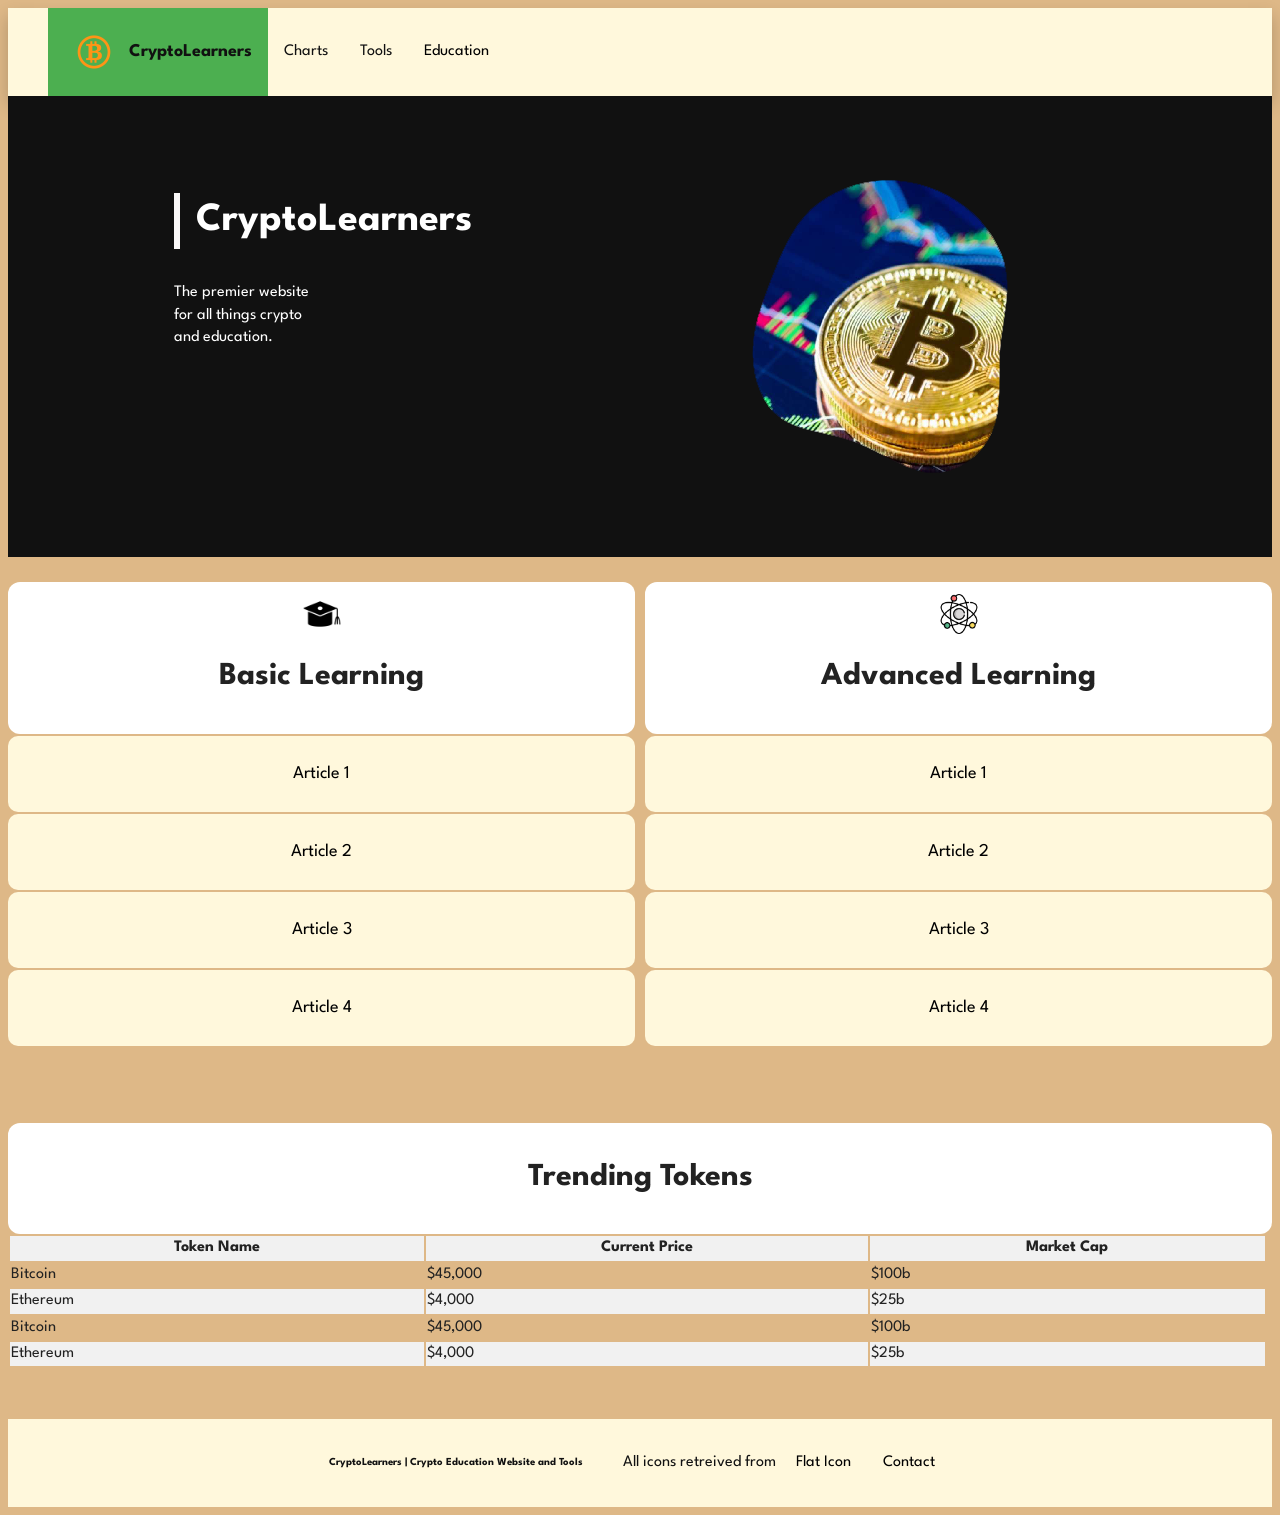
<file: index.html>
<!DOCTYPE html>
<html lang="en">
  <head>
    <meta charset="UTF-8" />
    <link rel="stylesheet" href="./styles/styles.css" />
    <!-- rich site description -->
    <meta
      name="description"
      content="CryptoLearners is an educational platform and suite of tools for learning about the world of crypto."
    />
    <!-- set keywords for search indexing -->
    <meta name="keywords" content="cryptocurrency" />
    <!-- author of this webpage (3400190, Tyler Palacsko) -->
    <meta name="author" content="3400190" />
    <!-- set viewport for devices -->
    <meta name="viewport" content="width=device-width, initial-scale=1.0" />
    <!-- CryptoLearner Title -->
    <title>CryptoLearners</title>
  </head>
  <body>
    <!-- begin header/navigation -->
    <div class="navigationTop">
      <ul class="navigation-ul">
        <li class="navigation-li active" id="navbarLogo">
          <a href="./index.html">
            <img id="navbar-img" src="./images/bitcoinIcon.png" alt="Bitcoin" />
            <span>CryptoLearners</span>
          </a>
        </li>

        <li class="dropdown-navigation">
          <a class="dropdown-button">
            Education
            <i class="arrow-down"></i>
          </a>
          <div class="dropdown-content">
            <a href="./pages/education/beginners.html">Beginners </a>
            <a href="./pages/education/advanced.html">Advanced </a>
          </div>
        </li>
        <!-- </li> -->
        <!-- go to javascript -->
        <li class="navigation-li">
          <a href="./pages/charts/index.html"> Charts </a>
        </li>
        <li class="navigation-li">
          <a href="./pages/tools/index.html"> Tools </a>
        </li>
        <div id="hamburger-icon" onclick="toggleMobileMenu(this)">
          <div class="bar1"></div>
          <div class="bar2"></div>
          <div class="bar3"></div>
          <ul class="mobile-menu">
            <li>
              <a href="./pages/education/beginners.html">Beginners Learning </a>
            </li>
            <li>
              <a href="./pages/education/advanced.html">Advanced Learning</a>
            </li>
            <li><a href="./pages/charts/index.html"> Charts </a></li>
            <li><a href="./pages/tools/index.html"> Tools </a></li>
          </ul>
        </div>
      </ul>
    </div>
    <!-- end navigation -->
    <!-- Main page header -->
    <!-- Header -->
    <section class="hero">
      <div class="grid-layout">
        <div class="grid-container">
          <div class="col-1">
            <div class="hero-info">
              <h1>Crypto<span>Learners</span></h1>
              <p style="color: white">
                The premier website for all things crypto and education.
              </p>
            </div>
          </div>
          <div class="col-4 right">
            <div class="slideshow fade">
              <img src="images/blob-1.png" />
            </div>
            <div class="slideshow fade">
              <img src="images/blob-2.png" />
            </div>
            <div class="slideshow fade">
              <img src="images/blob-3.png" />
            </div>
          </div>
        </div>
      </div>
    </section>

    <!-- Begin main homepage -->
    <div class="main-layout">
      <div class="section-1">
        <div class="flex-container">
          <div class="flex-items">
            <div class="heading">
              <img
                src="./images/educationIcon.png"
                alt="Education Icon"
                width="40"
                height="40"
              />
              <h1 class="title">Basic Learning</h1>
            </div>
            <ul class="article-list">
              <li>
                <a href="pages/education/beginners.html#article1">Article 1</a>
              </li>
              <li>
                <a href="pages/education/beginners.html#article2">Article 2</a>
              </li>
              <li>
                <a href="pages/education/beginners.html#article3">Article 3</a>
              </li>
              <li>
                <a href="pages/education/beginners.html#article4">Article 4</a>
              </li>
            </ul>
          </div>

          <div class="flex-items">
            <div class="heading">
              <img
                src="./images/scienceIcon.png"
                alt="Advanced Education Icon"
                width="40"
                height="40"
              />
              <h1 class="title">Advanced Learning</h1>
            </div>

            <ul class="article-list">
              <li>
                <a href="pages/education/advanced.html#article1">Article 1</a>
              </li>
              <li>
                <a href="pages/education/advanced.html#article2">Article 2</a>
              </li>
              <li>
                <a href="pages/education/advanced.html#article3">Article 3</a>
              </li>
              <li>
                <a href="pages/education/advanced.html#article4">Article 4</a>
              </li>
            </ul>
          </div>
        </div>
      </div>
      <div class="section-2">
        <div class="heading">
          <h1 class="title">Trending Tokens</h1>
        </div>

        <div class="flex-container">
          <div class="flex-items">
            <table id="trending-tokens">
              <tr>
                <th>Token Name</th>
                <th>Current Price</th>
                <th>Market Cap</th>
              </tr>
              <tr>
                <td>Bitcoin</td>
                <td>$45,000</td>
                <td>$100b</td>
              </tr>
              <tr>
                <td>Ethereum</td>
                <td>$4,000</td>
                <td>$25b</td>
              </tr>
              <tr>
                <td>Bitcoin</td>
                <td>$45,000</td>
                <td>$100b</td>
              </tr>
              <tr>
                <td>Ethereum</td>
                <td>$4,000</td>
                <td>$25b</td>
              </tr>
            </table>
          </div>
        </div>
      </div>
    </div>
    <!-- end section 2 -->
    <!-- end main homepage -->
    <!-- begin footer -->
    <footer>
      <div class="footer-content">
        <h6>CryptoLearners | Crypto Education Website and Tools</h6>
        <ul class="footer-links">
          <li>
            All icons retreived from
            <a target="_blank" href="https://www.flaticon.com/">Flat Icon</a>
          </li>
          <li>
            <a href="./pages/contact/index.html">Contact</a>
          </li>
        </ul>
      </div>
    </footer>
    <!-- end footer -->

    <script src="./javascript/main.js">
      showSlides();
    </script>
  </body>
</html>
</file>
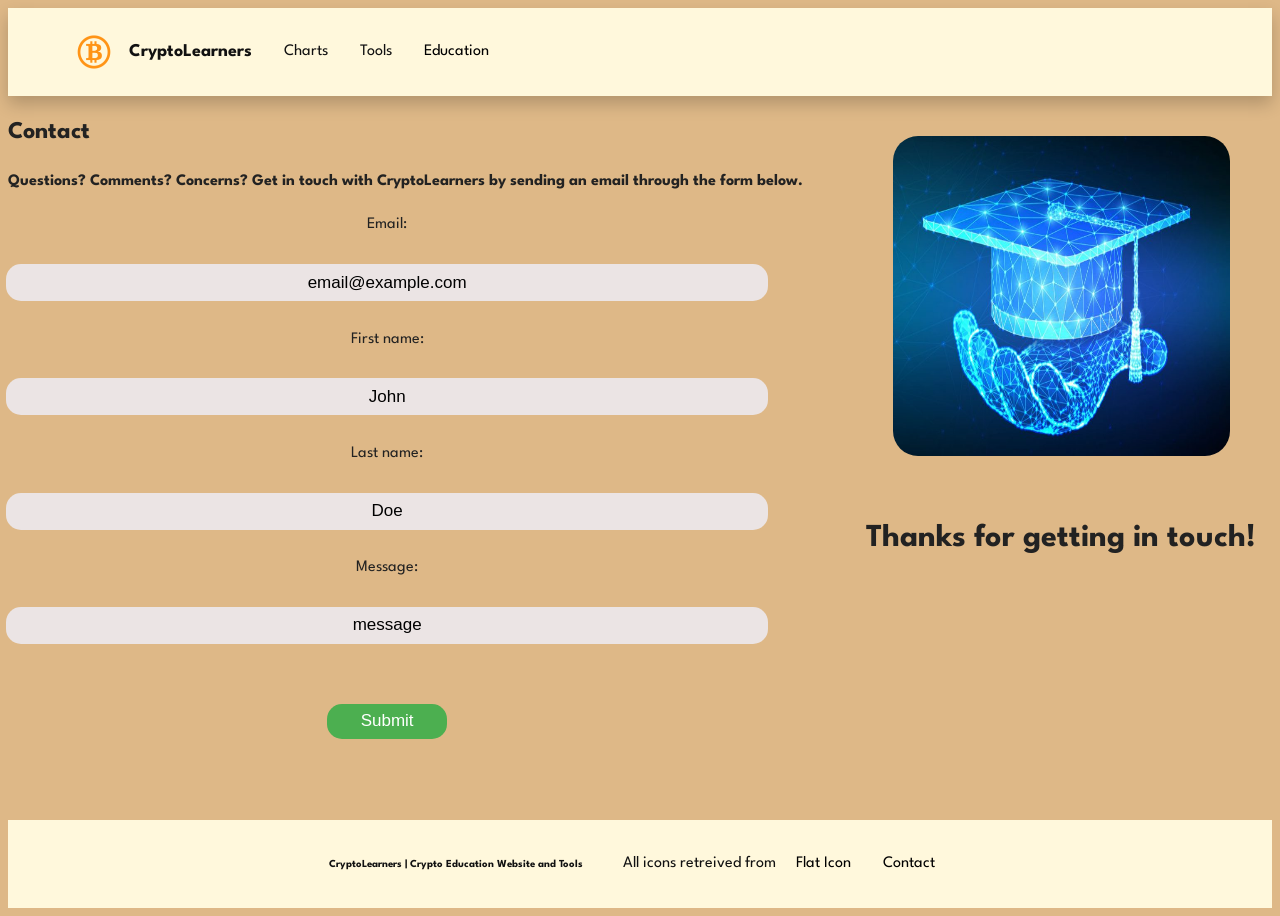
<file: pages/contact/index.html>
<!DOCTYPE html>
<html lang="en">
  <head>
    <meta charset="UTF-8" />
    <link rel="stylesheet" href="../../styles/styles.css" />
    <!-- rich site description -->
    <meta
      name="description"
      content="CryptoLearners is an educational platform and suite of tools for learning about the world of crypto."
    />
    <!-- set keywords for search indexing -->
    <meta name="keywords" content="cryptocurrency" />
    <!-- author of this webpage (3400190, Tyler Palacsko) -->
    <meta name="author" content="3400190" />
    <!-- set viewport for devices -->
    <meta name="viewport" content="width=device-width, initial-scale=1.0" />
    <!-- CryptoLearner Title -->
    <title>CryptoLearners | Contact</title>
  </head>
  <body>
    <!-- begin header/navigation -->
    <div class="navigationTop">
      <ul class="navigation-ul">
        <li class="navigation-li" id="navbarLogo">
          <a href="../../index.html">
            <img
              id="navbar-img"
              src="../../images/bitcoinIcon.png"
              alt="Bitcoin"
            />
            <span>CryptoLearners</span>
          </a>
        </li>

        <li class="dropdown-navigation">
          <a class="dropdown-button">
            Education
            <i class="arrow-down"></i>
          </a>
          <div class="dropdown-content">
            <a href="../education/beginners.html">Beginners </a>
            <a href="../education/advanced.html">Advanced </a>
          </div>
        </li>
        <li class="navigation-li">
          <a href="../charts/index.html"> Charts </a>
        </li>
        <li class="navigation-li">
          <a href="../tools/index.html"> Tools </a>
        </li>
        <div id="hamburger-icon" onclick="toggleMobileMenu(this)">
          <div class="bar1"></div>
          <div class="bar2"></div>
          <div class="bar3"></div>
          <ul class="mobile-menu">
            <li>
              <a href="../education/beginners.html">Beginners Learning </a>
            </li>
            <li>
              <a href="../education/advanced.html">Advanced Learning</a>
            </li>
            <li><a href="../charts/index.html"> Charts </a></li>
            <li><a href="../tools/index.html"> Tools </a></li>
          </ul>
        </div>
      </ul>
    </div>
    <!-- end navigation -->
    <div class="main-layout">
      <div class="col-2">
        <h2>Contact</h2>
        <div class="section-1">
          <h4>
            Questions? Comments? Concerns? Get in touch with CryptoLearners by
            sending an email through the form below.
          </h4>
          <form action="#">
            <label for="email">Email:</label><br />
            <input
              type="email"
              id="email"
              name="email"
              value="email@example.com"
            /><br />
            <label for="fname">First name:</label><br />
            <input type="text" id="fname" name="fname" value="John" /><br />
            <label for="lname">Last name:</label><br />
            <input type="text" id="lname" name="lname" value="Doe" /><br />
            <label for="message">Message:</label><br />
            <input
              type="text"
              id="message"
              name="message"
              value="message"
            /><br /><br />
            <input type="submit" value="Submit" />
          </form>
        </div>
      </div>
      <div class="col-3">
        <div
          style="
            display: flex;
            align-items: center;
            justify-content: center;
            height: 400px;
          "
        >
          <img
            src="../../images/crypto-graduation.jpg"
            alt="Crypto Graduation"
            width="80%"
            height="80%"
            style="border-radius: 25px"
          />
        </div>
        <h1 style="text-align: center">Thanks for getting in touch!</h1>
      </div>
    </div>
    <!-- begin footer -->
    <footer>
      <div class="footer-content">
        <h6>CryptoLearners | Crypto Education Website and Tools</h6>
        <ul class="footer-links">
          <li>
            All icons retreived from
            <a target="_blank" href="https://www.flaticon.com/">Flat Icon</a>
          </li>
          <li>
            <a href="./index.html">Contact</a>
          </li>
        </ul>
      </div>
    </footer>
    <!-- end footer -->
    <script src="../../javascript/main.js"></script>
  </body>
</html>
</file>
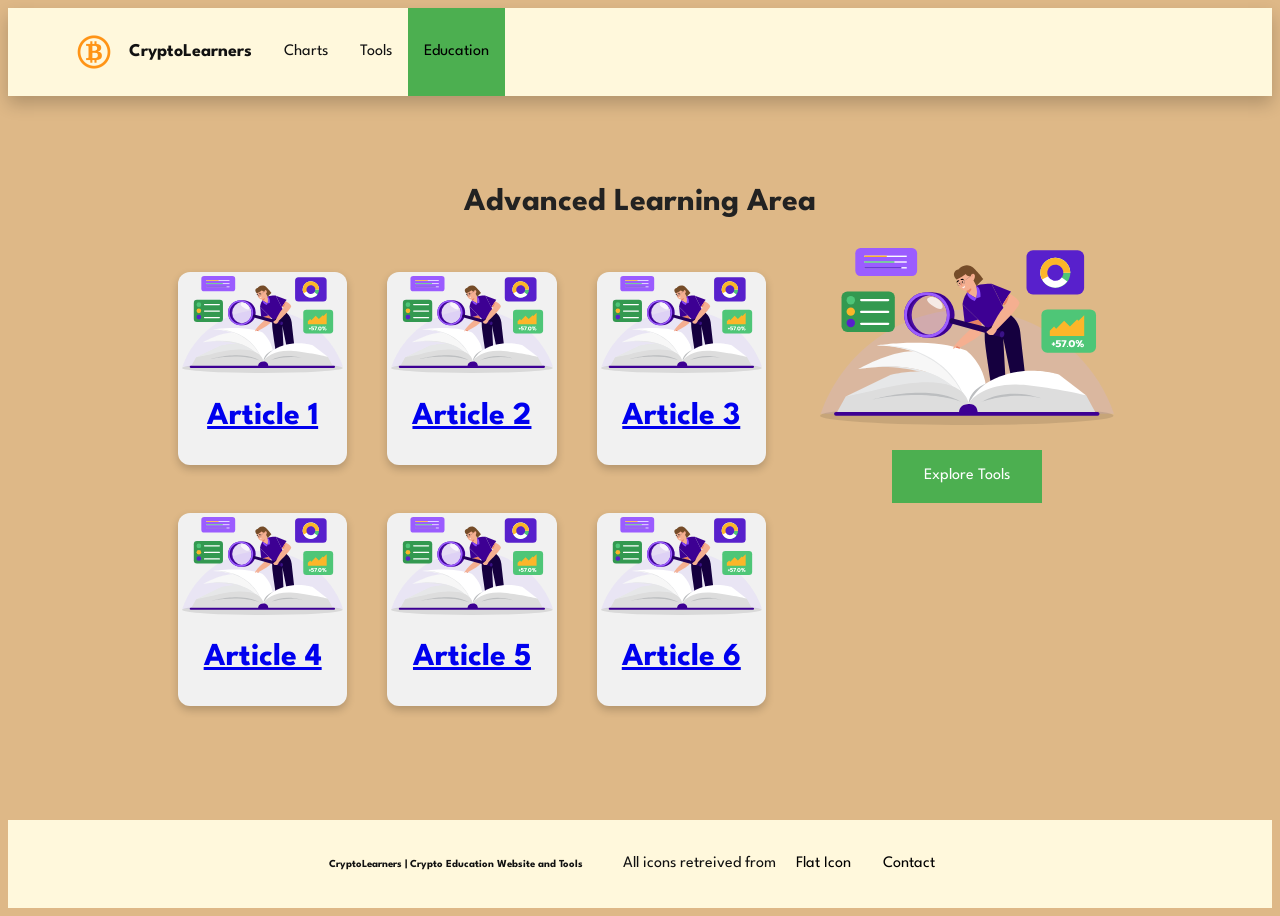
<file: pages/education/advanced.html>
<!DOCTYPE html>
<html lang="en">
  <head>
    <meta charset="UTF-8" />
    <link rel="stylesheet" href="../../styles/styles.css" />

    <!-- rich site description -->
    <meta
      name="description"
      content="CryptoLearners is an educational platform and suite of tools for learning about the world of crypto."
    />
    <!-- set keywords for search indexing -->
    <meta name="keywords" content="cryptocurrency" />
    <!-- author of this webpage (3400190, Tyler Palacsko) -->
    <meta name="author" content="3400190" />
    <!-- set viewport for devices -->
    <meta name="viewport" content="width=device-width, initial-scale=1.0" />
    <!-- CryptoLearner Title -->
    <title>CryptoLearners | Advanced</title>
  </head>
  <body>
    <!-- begin header/navigation -->
    <div class="navigationTop">
      <ul class="navigation-ul">
        <li class="navigation-li" id="navbarLogo">
          <a href="../../index.html">
            <img
              id="navbar-img"
              src="../../images/bitcoinIcon.png"
              alt="Bitcoin"
            />
            <span>CryptoLearners</span>
          </a>
        </li>

        <li class="dropdown-navigation active">
          <a class="dropdown-button">
            Education
            <i class="arrow-down"></i>
          </a>
          <div class="dropdown-content">
            <a href="./beginners.html">Beginners </a>
            <a href="./advanced.html">Advanced </a>
          </div>
        </li>
        <li class="navigation-li">
          <a href="../charts/index.html"> Charts </a>
        </li>
        <li class="navigation-li">
          <a href="../tools/index.html"> Tools </a>
        </li>
        <div id="hamburger-icon" onclick="toggleMobileMenu(this)">
          <div class="bar1"></div>
          <div class="bar2"></div>
          <div class="bar3"></div>
          <ul class="mobile-menu">
            <li>
              <a href="./beginners.html">Beginners Learning </a>
            </li>
            <li>
              <a href="./advanced.html">Advanced Learning</a>
            </li>
            <li><a href="../charts/index.html"> Charts </a></li>
            <li><a href="../tools/index.html"> Tools </a></li>
          </ul>
        </div>
      </ul>
    </div>
    <!-- end navigation -->

    <div class="grid-layout">
      <h1 class="title">Advanced Learning Area</h1>
      <div class="grid-container">
        <div class="col-2" id="advanced-education">
          <div class="row">
            <div class="column">
              <a class="article-link" href="#article1">
                <div class="education-article-card">
                  <img
                    src="../../images/learn-advance.svg"
                    alt="Learn Crypto"
                    width="100%"
                    height="100%"
                  />
                  <h1>Article 1</h1>
                </div>
              </a>
            </div>
            <div class="column">
              <a class="article-link" href="#article2">
                <div class="education-article-card">
                  <img
                    src="../../images/learn-advance.svg"
                    alt="Learn Crypto"
                    width="100%"
                    height="100%"
                  />
                  <h1>Article 2</h1>
                </div>
              </a>
            </div>

            <div class="column">
              <a class="article-link" href="#article3">
                <div class="education-article-card">
                  <img
                    src="../../images/learn-advance.svg"
                    alt="Learn Crypto"
                    width="100%"
                    height="100%"
                  />
                  <h1>Article 3</h1>
                </div>
              </a>
            </div>

            <div class="column">
              <a class="article-link" href="#article4">
                <div class="education-article-card">
                  <img
                    src="../../images/learn-advance.svg"
                    alt="Learn Crypto"
                    width="100%"
                    height="100%"
                  />
                  <h1>Article 4</h1>
                </div>
              </a>
            </div>

            <div class="column">
              <a class="article-link" href="#article5">
                <div class="education-article-card">
                  <img
                    src="../../images/learn-advance.svg"
                    alt="Learn Crypto"
                    width="100%"
                    height="100%"
                  />
                  <h1>Article 5</h1>
                </div>
              </a>
            </div>
            <div class="column">
              <a class="article-link" href="#article6">
                <div class="education-article-card">
                  <img
                    src="../../images/learn-advance.svg"
                    alt="Learn Crypto"
                    width="100%"
                    height="100%"
                  />
                  <h1>Article 6</h1>
                </div>
              </a>
            </div>
          </div>
        </div>
        <div class="col-2" id="articles-hidden">
          <div class="column" id="article1">
            <h1>Article 1 Title</h1>
            <p>Text about article 1 for advanced learners!</p>
          </div>
          <div class="column" id="article2">
            <h1>Article 2 Title</h1>
            <p>Text about article 2 for advanced learners!</p>
          </div>
          <div class="column" id="article3">
            <h1>Article 3 Title</h1>
            <p>Text about article 3 for advanced learners!</p>
          </div>
          <div class="column" id="article4">
            <h1>Article 4 Title</h1>
            <p>Text about article 4 for advanced learners!</p>
          </div>
          <div class="column" id="article5">
            <h1>Article 5 Title</h1>
            <p>Text about article 5 for advanced learners!</p>
          </div>
          <div class="column" id="article6">
            <h1>Article 6 Title</h1>
            <p>Text about article 6 for advanced learners!</p>
          </div>
          <a href="./advanced.html" class="custom-button">View All Articles</a>
        </div>
        <div class="col-3 center">
          <img
            src="../../images/learn-advance.svg"
            alt="Learn Crypto"
            width="90%"
            height="90%"
          />
          <a href="../tools/index.html" class="custom-button">Explore Tools</a>
        </div>
      </div>
    </div>
    <!-- begin footer -->
    <footer>
      <div class="footer-content">
        <h6>CryptoLearners | Crypto Education Website and Tools</h6>
        <ul class="footer-links">
          <li>
            All icons retreived from
            <a target="_blank" href="https://www.flaticon.com/">Flat Icon</a>
          </li>
          <li>
            <a href="../contact/index.html">Contact</a>
          </li>
        </ul>
      </div>
    </footer>
    <!-- end footer -->
    <script src="../../javascript/main.js"></script>
    <!-- Unit 6: JQuery integration for routing hash pages to appropriate articles (#article-1, etc.) -->
    <script src="https://ajax.googleapis.com/ajax/libs/jquery/3.5.1/jquery.min.js"></script>
    <script>
      // get current page location
      var hash = window.location.hash;

      $(window).on("load", function () {
        setupArticles(hash);
      });

      // Link current article index to specific articles
      $(".article-link").click(function () {
        var hash = this.hash;
        window.location.hash = hash;
        setupArticles(hash);
      });

      // show specific article
      function setupArticles(hash) {
        if (hash) {
          $("#advanced-education").hide();
          $(hash).show();
          $("#articles-hidden").show();
        } else {
          $("#articles-hidden").hide();
        }
      }
    </script>
  </body>
</html>
</file>
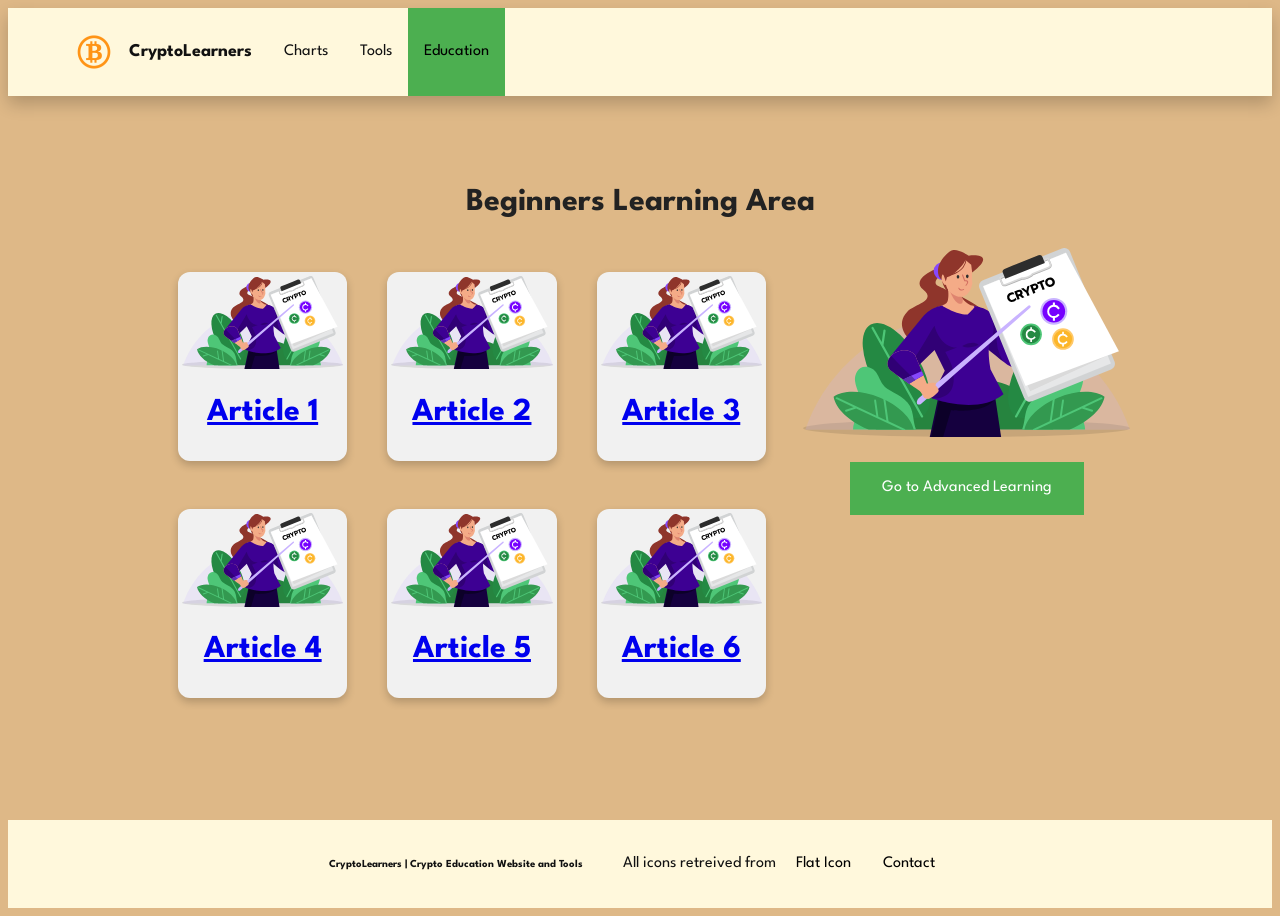
<file: pages/education/beginners.html>
<!DOCTYPE html>
<html lang="en">
  <head>
    <meta charset="UTF-8" />
    <link rel="stylesheet" href="../../styles/styles.css" />
    <link
      rel="stylesheet"
      href="https://cdnjs.cloudflare.com/ajax/libs/font-awesome/4.7.0/css/font-awesome.min.css"
    />

    <!-- rich site description -->
    <meta
      name="description"
      content="CryptoLearners is an educational platform and suite of tools for learning about the world of crypto."
    />
    <!-- set keywords for search indexing -->
    <meta name="keywords" content="cryptocurrency" />
    <!-- author of this webpage (3400190, Tyler Palacsko) -->
    <meta name="author" content="3400190" />
    <!-- set viewport for devices -->
    <meta name="viewport" content="width=device-width, initial-scale=1.0" />
    <!-- CryptoLearner Title -->
    <title>CryptoLearners | Beginners</title>
  </head>
  <body>
    <!-- begin header/navigation -->
    <div class="navigationTop">
      <ul class="navigation-ul">
        <li class="navigation-li" id="navbarLogo">
          <a href="../../index.html">
            <img
              id="navbar-img"
              src="../../images/bitcoinIcon.png"
              alt="Bitcoin"
            />
            <span>CryptoLearners</span>
          </a>
        </li>

        <li class="dropdown-navigation active">
          <a class="dropdown-button">
            Education
            <i class="arrow-down"></i>
          </a>
          <div class="dropdown-content">
            <a href="./beginners.html">Beginners </a>
            <a href="./advanced.html">Advanced </a>
          </div>
        </li>
        <li class="navigation-li">
          <a href="../charts/index.html"> Charts </a>
        </li>
        <li class="navigation-li">
          <a href="../tools/index.html"> Tools </a>
        </li>
        <div id="hamburger-icon" onclick="toggleMobileMenu(this)">
          <div class="bar1"></div>
          <div class="bar2"></div>
          <div class="bar3"></div>
          <ul class="mobile-menu">
            <li>
              <a href="./beginners.html">Beginners Learning </a>
            </li>
            <li>
              <a href="./advanced.html">Advanced Learning</a>
            </li>
            <li><a href="../charts/index.html"> Charts </a></li>
            <li><a href="../tools/index.html"> Tools </a></li>
          </ul>
        </div>
      </ul>
    </div>
    <!-- end navigation -->

    <div class="grid-layout">
      <h1 class="title">Beginners Learning Area</h1>
      <div class="grid-container">
        <div class="col-2" id="beginner-education">
          <div class="row">
            <div class="column">
              <a class="article-link" href="#article1">
                <div class="education-article-card">
                  <img
                    src="../../images/learn-crypto.svg"
                    alt="Learn Crypto"
                    width="100%"
                    height="100%"
                  />
                  <h1>Article 1</h1>
                </div>
              </a>
            </div>
            <div class="column">
              <a class="article-link" href="#article2">
                <div class="education-article-card">
                  <img
                    src="../../images/learn-crypto.svg"
                    alt="Learn Crypto"
                    width="100%"
                    height="100%"
                  />
                  <h1>Article 2</h1>
                </div>
              </a>
            </div>

            <div class="column">
              <a class="article-link" href="#article3">
                <div class="education-article-card">
                  <img
                    src="../../images/learn-crypto.svg"
                    alt="Learn Crypto"
                    width="100%"
                    height="100%"
                  />
                  <h1>Article 3</h1>
                </div>
              </a>
            </div>

            <div class="column">
              <a class="article-link" href="#article4">
                <div class="education-article-card">
                  <img
                    src="../../images/learn-crypto.svg"
                    alt="Learn Crypto"
                    width="100%"
                    height="100%"
                  />
                  <h1>Article 4</h1>
                </div>
              </a>
            </div>

            <div class="column">
              <a class="article-link" href="#article5">
                <div class="education-article-card">
                  <img
                    src="../../images/learn-crypto.svg"
                    alt="Learn Crypto"
                    width="100%"
                    height="100%"
                  />
                  <h1>Article 5</h1>
                </div>
              </a>
            </div>
            <div class="column">
              <a class="article-link" href="#article6">
                <div class="education-article-card">
                  <img
                    src="../../images/learn-crypto.svg"
                    alt="Learn Crypto"
                    width="100%"
                    height="100%"
                  />
                  <h1>Article 6</h1>
                </div>
              </a>
            </div>
          </div>
        </div>
        <div class="col-2" id="articles-hidden">
          <div class="column" id="article1">
            <h1>Article 1 Title</h1>
            <p>Text about article 1 for beginners!</p>
          </div>
          <div class="column" id="article2">
            <h1>Article 2 Title</h1>
            <p>Text about article 2 for beginners!</p>
          </div>
          <div class="column" id="article3">
            <h1>Article 3 Title</h1>
            <p>Text about article 3 for beginners!</p>
          </div>
          <div class="column" id="article4">
            <h1>Article 4 Title</h1>
            <p>Text about article 4 for beginners!</p>
          </div>
          <div class="column" id="article5">
            <h1>Article 5 Title</h1>
            <p>Text about article 5 for beginners!</p>
          </div>
          <div class="column" id="article6">
            <h1>Article 6 Title</h1>
            <p>Text about article 6 for beginners!</p>
          </div>
          <a href="./beginners.html" class="custom-button">View All Articles</a>
        </div>
        <div class="col-3 center">
          <img
            src="../../images/learn-crypto.svg"
            alt="Learn Crypto"
            width="100%"
            height="100%"
          />
          <a href="./advanced.html" class="custom-button"
            >Go to Advanced Learning</a
          >
        </div>
      </div>
    </div>
    <footer>
      <div class="footer-content">
        <h6>CryptoLearners | Crypto Education Website and Tools</h6>
        <ul class="footer-links">
          <li>
            All icons retreived from
            <a target="_blank" href="https://www.flaticon.com/">Flat Icon</a>
          </li>
          <li>
            <a href="../contact/index.html">Contact</a>
          </li>
        </ul>
      </div>
    </footer>
    <!-- end footer -->
    <script src="../../javascript/main.js"></script>
    <!-- Unit 6: JQuery integration for routing hash pages to appropriate articles (#article-1, etc.) -->
    <script src="https://ajax.googleapis.com/ajax/libs/jquery/3.5.1/jquery.min.js"></script>
    <script>
      // get current page location
      var hash = window.location.hash;

      $(window).on("load", function () {
        setupArticles(hash);
      });

      // Link current article index to specific articles
      $(".article-link").click(function () {
        var hash = this.hash;
        window.location.hash = hash;
        setupArticles(hash);
      });

      // show specific article
      function setupArticles(hash) {
        if (hash) {
          $("#beginner-education").hide();
          $(hash).show();
          $("#articles-hidden").show();
        } else {
          $("#articles-hidden").hide();
        }
      }
    </script>
  </body>
</html>
</file>
<file: styles/styles.css>
/* main.css 2.1.0 | MIT License | https://github.com/h5bp/main.css#readme */
/*
 * What follows is the result of much research on cross-browser styling.
 * Credit left inline and big thanks to Nicolas Gallagher, Jonathan Neal,
 * Kroc Camen, and the H5BP dev community and team.
 *
 * This source was directly taken from https://html5boilerplate.com/ 
 * for using industry-best practices and defaults to styles to make a more
 * consistent web across various browsers/devices. 
 * After the comment "3400190" work, it is all derived without any additional
 * sources unless explicitly stated.
 */

/* ==========================================================================
   Base styles: opinionated defaults
   ========================================================================== */
@import url("https://fonts.googleapis.com/css2?family=League+Spartan&display=swap");

html {
  color: #222;
  font-size: 1em;
  line-height: 1.4;
}

/*
   * Remove text-shadow in selection highlight:
   * https://twitter.com/miketaylr/status/12228805301
   *
   * Vendor-prefixed and regular ::selection selectors cannot be combined:
   * https://stackoverflow.com/a/16982510/7133471
   *
   * Customize the background color to match your design.
   */

::-moz-selection {
  background: #b3d4fc;
  text-shadow: none;
}

::selection {
  background: #b3d4fc;
  text-shadow: none;
}

/*
   * A better looking default horizontal rule
   */

hr {
  display: block;
  height: 1px;
  border: 0;
  border-top: 1px solid #ccc;
  margin: 1em 0;
  padding: 0;
}

/*
   * Remove the gap between audio, canvas, iframes,
   * images, videos and the bottom of their containers:
   * https://github.com/h5bp/html5-boilerplate/issues/440
   */

audio,
canvas,
iframe,
img,
svg,
video {
  vertical-align: middle;
}

/*
   * Remove default fieldset styles.
   */

fieldset {
  border: 0;
  margin: 0;
  padding: 0;
}

/*
   * Allow only vertical resizing of textareas.
   */

textarea {
  resize: vertical;
}

/* END HTML5 BOILERPLATE */
/*  BEGIN 3400190 WORK */

body {
  font-family: "League Spartan", sans-serif;
  min-height: 100vh;
  background-color: burlywood;
  display: flex;
  flex-direction: column;
}

/* Begin navigation-top classes */

.dropdown-navigation {
  display: inline-block;
}
.dropdown-navigation:hover .dropdown-content {
  display: block;
}

li a,
.dropdown-button {
  line-height: 60px;

  display: inline-block;
  color: black;
  text-align: center;
  padding: 14px 16px;
  text-decoration: none;
}

.dropdown-content {
  display: none;
  position: absolute;
  background-color: #f9f9f9;
  min-width: 160px;
  box-shadow: 0px 8px 16px 0px rgba(0, 0, 0, 0.5);
  z-index: 1;
}

.dropdown-content a {
  color: black;
  padding: 12px 16px;
  text-decoration: none;
  display: block;
  text-align: left;
}

.dropdown-navigation a:hover,
.dropdown:hover .dropdown-button {
  background-color: #4caf50;
}
.dropdown-content a:hover {
  background-color: #4caf50;
}

.dropdown:hover .dropdown-content {
  display: block;
}

.navigation-ul {
  list-style-type: none;
  margin: 0;
  overflow: hidden;
  background-color: cornsilk;
  box-shadow: 0px 8px 16px 0px rgba(0, 0, 0, 0.2);
}

.navigation-li {
  float: left;
}

#navbarLogo {
  font-weight: bold;
  font-size: 18px;
  display: flex;
  align-items: center;
}

#navbar-img {
  height: auto;
  width: auto;
  max-height: 40px;
  max-width: 60px;
}

.navigation-li a {
  display: block;
  line-height: 60px;
  color: #111;
  text-align: center;
  text-decoration: none;
}

.navigation-li a:hover:not(.active) {
  background-color: #4caf50;
}

.active {
  background-color: #4caf50;
}

#hamburger-icon {
  margin-top: 6%;
  margin-right: 5px;
  position: relative;
  float: right;
  display: none;
  cursor: pointer;
  color: #111;
  text-align: center;
}

#hamburger-icon div {
  width: 35px;
  height: 3px;
  background-color: black;
  margin: 6px 0;
  transition: 0.4s;
}

.open .bar1 {
  -webkit-transform: rotate(-45deg) translate(-6px, 6px);
  transform: rotate(-45deg) translate(-6px, 6px);
}

.open .bar2 {
  opacity: 0;
}

.open .bar3 {
  -webkit-transform: rotate(45deg) translate(-6px, -8px);
  transform: rotate(45deg) translate(-6px, -8px);
}

.open .mobile-menu {
  z-index: 99;
  display: flex;
  flex-direction: column;
  align-items: center;
  justify-content: flex-start;
}

.mobile-menu {
  display: none;
  position: relative;
}

.mobile-menu li {
  margin-bottom: 10px;
}

@media only screen and (max-width: 600px) {
  .navigation-li {
    display: none;
  }

  .dropdown-navigation {
    display: none;
  }
  #hamburger-icon {
    display: block;
  }
}

/* Main layout styling */

.hero {
  background-color: #111;
  display: block;
  overflow: hidden;
}
.hero-info {
  padding-left: 1.5rem;
}

.hero h1 {
  text-align: center;
  border-left: 6px solid #fbf9f9;
  padding-left: 1rem;
  font-size: 2.5rem;
  color: white;
}

.main-layout {
  display: block;
}

.flex-container {
  display: flex;
  flex-direction: row;
  flex-wrap: nowrap;
  justify-content: normal;
  align-items: normal;
  align-content: normal;
}

.flex-items:nth-child(1) {
  margin-right: 5px;
  width: 100%;
  display: block;
  flex-grow: 0;
  flex-shrink: 1;
  flex-basis: auto;
  align-self: auto;
  order: 0;
}

.flex-items:nth-child(2) {
  margin-left: 5px;
  width: 100%;
  display: block;
  flex-grow: 0;
  flex-shrink: 1;
  flex-basis: auto;
  align-self: auto;
  order: 0;
}

.title {
  text-align: center;
}

.heading {
  margin-top: 25px;
  padding: 12px;
  border-radius: 12px;
  background: white;
  text-align: center;
}

/* Slideshow container */
.slideshow {
  display: none;
}

.fade {
  -webkit-animation-name: fade;
  -webkit-animation-duration: 1.5s;
  animation-name: fade;
  animation-duration: 1.5s;
}

@-webkit-keyframes fade {
  from {
    opacity: 0.4;
  }
  to {
    opacity: 1;
  }
}

@keyframes fade {
  from {
    opacity: 0.4;
  }
  to {
    opacity: 1;
  }
}

/* sections */

.section-1 {
  width: 100%;
}

.section-2 {
  margin-top: 75px;
  margin-bottom: 4%;
  width: 100%;
}

/* Education page */
.grid-layout {
  padding-top: 64px !important;
  padding-bottom: 64px !important;
  padding: 0.01em 16px;
}

.grid-layout:after,
.grid-layout::after {
  content: "";
  display: table;
  clear: both;
}

.grid-container {
  max-width: 980px;
  margin-left: auto;
  margin-right: auto;
}

.col-1,
.col-2,
.col-3,
.col-4 {
  float: left;
  width: 100%;
}

@media (min-width: 601px) {
  .col-1 {
    width: 16.66%;
  }
  .col-2 {
    width: 66.66%;
  }
  .col-3 {
    width: 33.33%;
  }
  .col-4 {
    width: 83.33%;
  }
  .right {
    text-align: left !important;
  }
}

.center {
  text-align: center !important;
}

.right {
  text-align: right !important;
  float: right;
}

/* trending tokens */
#trending-tokens {
  overflow-x: auto;
  width: 100%;
}

#trending-tokens tr:nth-child(odd) {
  background-color: #f1f1f1;
}

/* Pagination derived from : https://www.w3schools.com/css/css3_pagination.asp# */
.pagination {
  display: inline-block;
}

.pagination a {
  color: black;
  float: left;
  padding: 8px 16px;
  text-decoration: none;
}

.pagination a.active {
  background-color: #4caf50;
  color: white;
}

.pagination a:hover:not(.active) {
  background-color: #ddd;
}

/* Begin styling for latest articles links */

.article-list {
  list-style-type: none;
  padding: 0;
  margin: 0;
}

.article-list li a {
  background-color: cornsilk;
  padding: 8px;
  margin-top: 2px;
  margin-bottom: 2px;
  text-decoration: none;
  font-size: 18px;
  color: black;
  display: block;
  border-radius: 10px;
}

.article-list li a:hover:not(.header) {
  background-color: #4caf50;
}

/* Card containers */
.card {
  max-width: 25%;
}

/* education page */

.custom-button {
  margin-top: 25px;
  background-color: #4caf50; /* Green */
  border: none;
  color: white;
  padding: 15px 32px;
  text-align: center;
  text-decoration: none;
  display: inline-block;
  font-size: 16px;
}

/* Responsive columns */
/* credited by W3 schools */
/* Float four columns side by side */
.row {
  display: -ms-flexbox; /* IE10 */
  display: flex;
  -ms-flex-wrap: wrap; /* IE10 */
  flex-wrap: wrap;
  padding: 0 4px;
}

/* Create four equal columns that sits next to each other */
.column {
  -ms-flex: 25%; /* IE10 */
  flex: 25%;
  max-width: 25%;
  padding: 24px;
}

.education-article-card {
  vertical-align: middle;
  width: 100%;
  padding: 4px;
  border-radius: 12px;
  box-shadow: 0 4px 8px 0 rgba(0, 0, 0, 0.2);
  text-align: center;
  background-color: #f1f1f1;
}

/* Responsive layout - makes a two column-layout instead of four columns */
@media screen and (max-width: 800px) {
  .column {
    -ms-flex: 50%;
    flex: 50%;
    max-width: 50%;
  }
}

/* Responsive layout - makes the two columns stack on top of each other instead of next to each other */
@media screen and (max-width: 600px) {
  .column {
    -ms-flex: 100%;
    flex: 100%;
    max-width: 100%;
  }
}

/* Charts page */
.charts {
  background-color: #f1f1f1;
}

/* Contact us page */
form {
  display: flex;
  flex-direction: column;
  align-items: center;
  width: 90%;
}

input {
  width: 100%;
  margin: 5px 0;
  height: 35px;
  font-size: 17px;
  text-align: center;
  outline: none;
  border-radius: 15px;
  border: none;
  background: rgb(235, 228, 228);
}

textarea {
  width: 100%;
  margin: 5px 0;
  font-size: 17px;
  text-align: center;
  outline: none;
  border-radius: 15px;
  border: none;
  background: rgb(235, 228, 228);
}
input[type="submit"] {
  margin: 10px auto;
  width: 120px;
  background: #4caf50;
  color: white;
  cursor: pointer;
}
input[type="submit"]:hover {
  background: #d1e9d2;
}
@media screen and (max-width: 600px) {
  .container {
    width: 90%;
  }
}

/* footer */
.footer-links {
  text-align: center;
  display: flex;
  align-items: center;
  justify-content: center;
  margin: 0;
}

.footer-links li {
  list-style-type: none;
}

footer {
  margin-top: auto;
  width: 100%;
  background-color: cornsilk;
  color: #111;
  list-style-type: none;
  overflow: hidden;
}
.footer-content {
  display: flex;
  align-items: center;
  justify-content: center;
  flex-direction: row;
  text-align: center;
}

/* Articles */
#article1,
#article2,
#article3,
#article4,
#article5,
#article6 {
  display: none;
}
</file>
